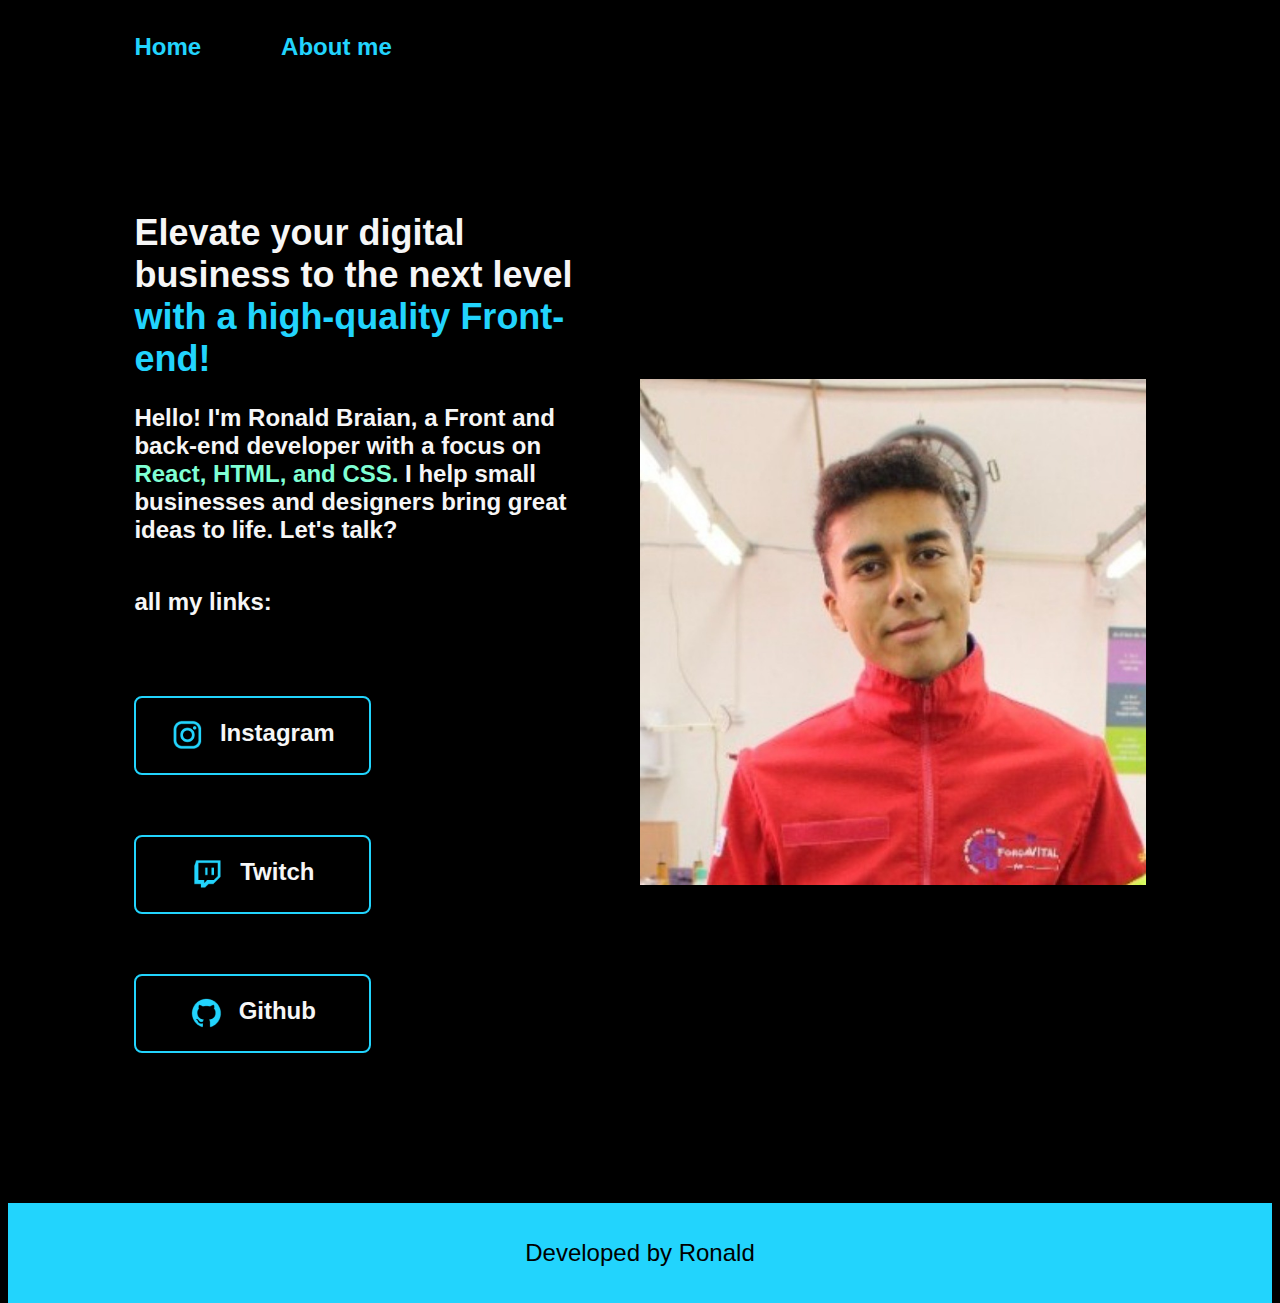
<file: index.html>
<!DOCTYPE html>
<html lang="eng">
<head>
    <meta charset="UTF-8">
    <meta name="viewport" content="width=device-width, initial-scale=1.0">
    <title>Portfolio</title>
    <link rel="stylesheet" href="./styles/style.css">
</head>
<body>
    <header class="cabecalho">
        <nav class="cabecalho__menu">
          <a class="cabecalho__menu__link" href="index.html">Home</a>
          <a class="cabecalho__menu__link" href="about.html">About me</a>
        </nav>
    </header>  
    <main class="apresentacao">
    <section class="apresentacao__conteudo">
       <h1 class="apresentacao__conteudo__titulo"> Elevate your digital business to the next level <strong><span class="titulo-destaque">with a high-quality Front-end!</span></strong>
        <p class="apresentacao__conteudo__texto">Hello! I'm Ronald Braian, a Front and back-end developer with a focus on <strong>React, HTML, and CSS.</strong> I help small businesses and designers bring great ideas to life. Let's talk?</p>
        <div class="apresentacao__links">
            <h2 class="apresentacao__links__subtitulo">all my links:</h2>
        <a class="apresentacao__links__navegacao" href="https://www.instagram.com/ronald.braian/">
            <img src="./assets/instagram.png">
            Instagram
        </a>
        <a class="apresentacao__links__navegacao" href="https://www.twitch.tv/ih_eobraia">
            <img src="./assets/twitch.png">
             Twitch
        </a>
        
        <a class="apresentacao__links__navegacao" href="https://github.com/ronaldbraian">
            <img src="./assets/github.png">
            Github
        </a>

        </div>
    </section>
        <img class="apresentacao__imagem" src="assets/imagem.jpeg" alt="Foto do Ronald">
    </main>
    <footer class="footer">
        <p>Developed by Ronald</p>
    </footer>
</body>
</html>
</file>
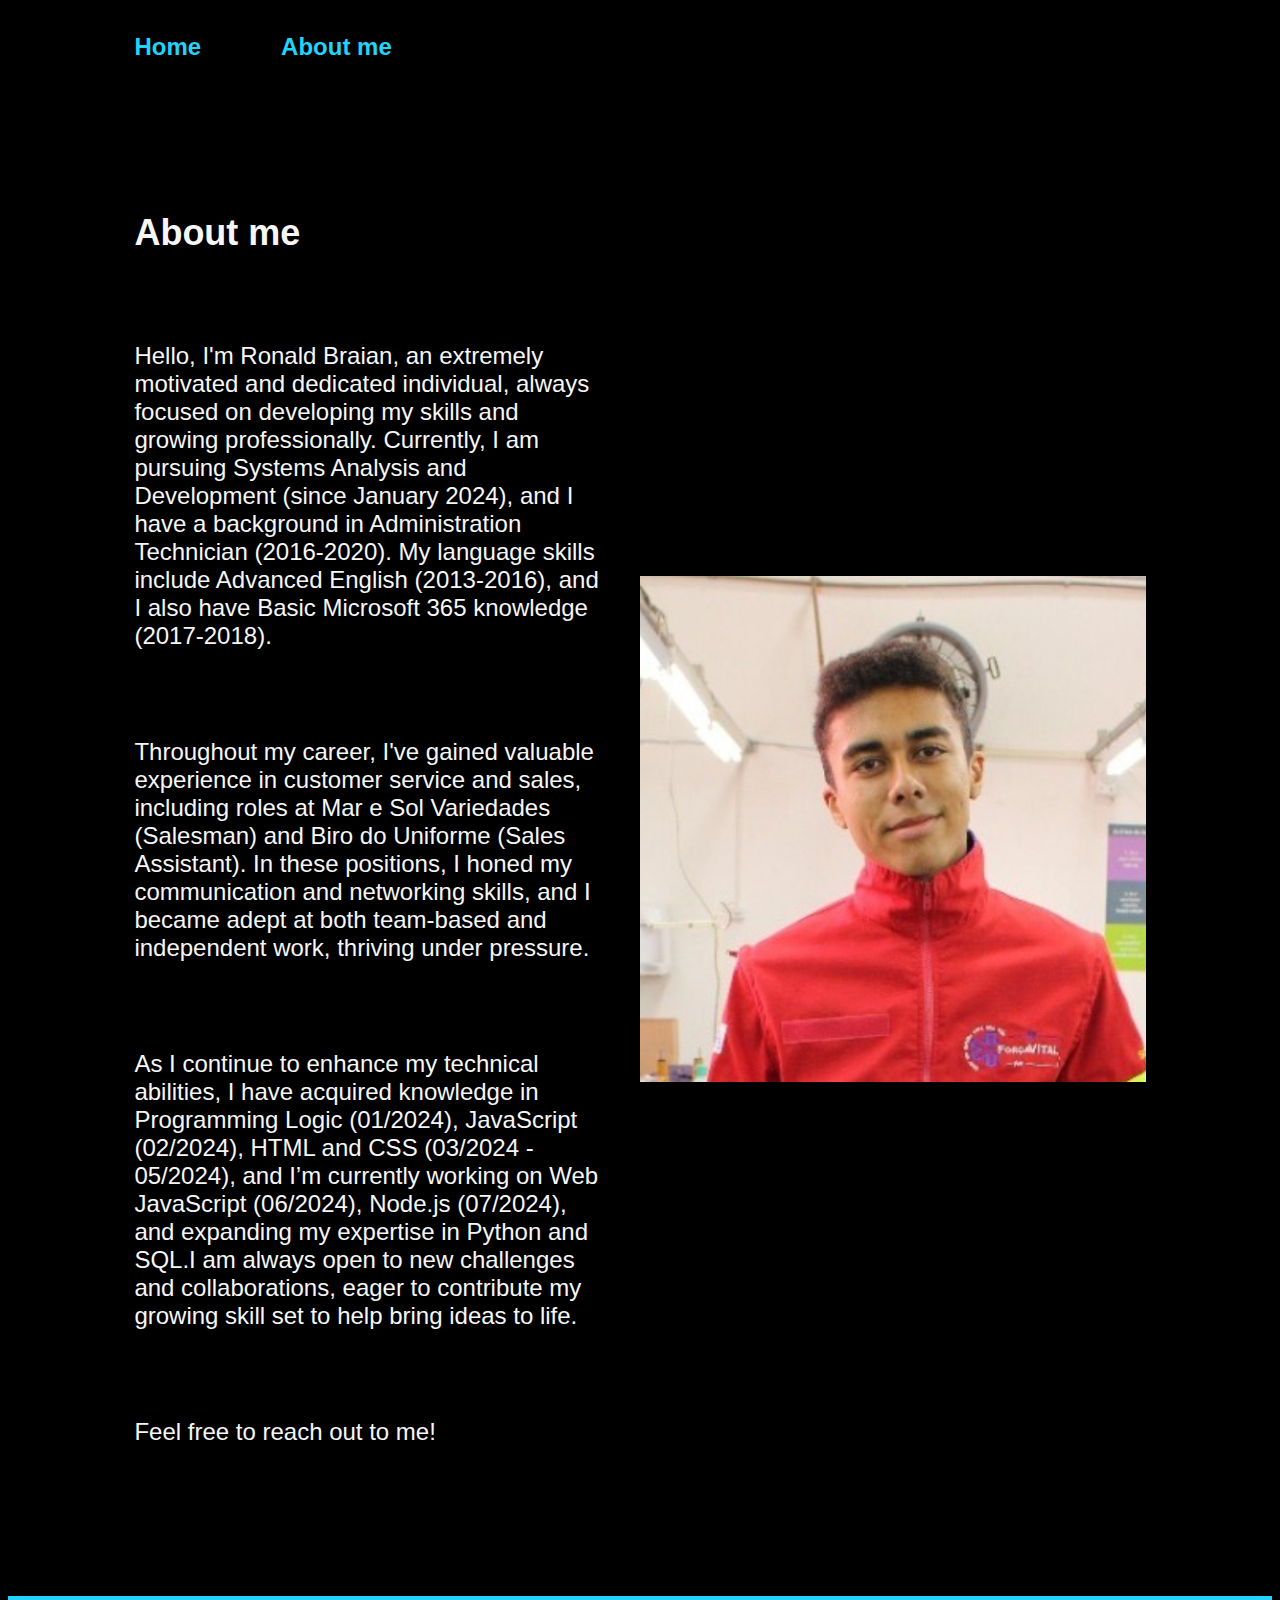
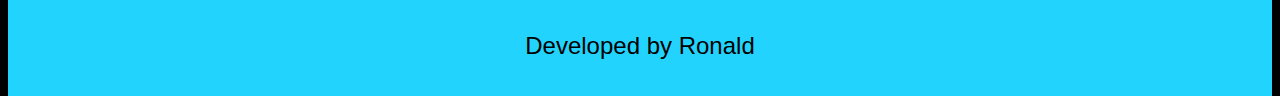
<file: about.html>
<!DOCTYPE html>
<html lang="pt-br">
<head>
    <meta charset="UTF-8">
    <meta name="viewport" content="width=device-width, initial-scale=1.0">
    <title>about me</title>
    <link rel="stylesheet" href="./styles/style.css">
</head>
<body>
    <header class="cabecalho">
        <nav class="cabecalho__menu">
          <a class="cabecalho__menu__link" href="index.html">Home</a>
          <a class="cabecalho__menu__link" href="about.html">About me</a>
        </nav>
    </header>  
    <main class="apresentacao">
        <SECtion class="apresentacao__conteudo">
            <h1 class="apresentacao__conteudo__titulo">About me</h1>
            <p class=" apresentacao__conteudo__texto">Hello, I'm Ronald Braian, an extremely motivated and dedicated individual, always focused on developing my skills and growing professionally. Currently, I am pursuing Systems Analysis and Development (since January 2024), and I have a background in Administration Technician (2016-2020). My language skills include Advanced English (2013-2016), and I also have Basic Microsoft 365 knowledge (2017-2018).</p>
            <p class=" apresentacao__conteudo__texto"> Throughout my career, I've gained valuable experience in customer service and sales, including roles at Mar e Sol Variedades (Salesman) and Biro do Uniforme (Sales Assistant). In these positions, I honed my communication and networking skills, and I became adept at both team-based and independent work, thriving under pressure.</p>
            <p class=" apresentacao__conteudo__texto"> As I continue to enhance my technical abilities, I have acquired knowledge in Programming Logic (01/2024), JavaScript (02/2024), HTML and CSS (03/2024 - 05/2024), and I’m currently working on Web JavaScript (06/2024), Node.js (07/2024), and expanding my expertise in Python and SQL.I am always open to new challenges and collaborations, eager to contribute my growing skill set to help bring ideas to life.</p>
            <p class=" apresentacao__conteudo__texto">  Feel free to reach out to me!</p>
        </section>
        <img class="apresentacao__imagem" src="assets/imagem.jpeg" alt="Foto do Ronald">
    </main>
    <footer class="footer">
        <p>Developed by Ronald</p>
    </footer>
</body>
</html>
</file>
<file: styles/style.css>
@import url('https://fonts.googleapis.com/css2?family=Krona+One&family=Montserrat:ital,wght@0,100..900;1,100..900&display=swap')

* {
border: 0;
padding: 0;
}

:root {
    --cor-primaria: #000000;
    --cor-secundaria: #f6f6f6;
    --cor-terciaria: #22d4fd;
    --cor-hover: #272727;

    --fonte-primaria: "Krona One", sans-serif;
    --fonte-secundaria: "Montserrat", sans-serif;
}

body {
    box-sizing: border-box;
    height: 100vh;
    background-color: var(--cor-primaria);
    color: var(--cor-secundaria);
}

.titulo-destaque {
    color:var(--cor-terciaria);
}
strong{
    color: aquamarine;
}

.apresentacao {
    margin: 10%;
    display: flex;
    align-items: center;
    justify-content: space-between;
    gap: 40px;
}

.apresentacao__conteudo {
    width: 50%;
    display: flex;
    flex-direction: column;
    gap: 40px;
}

.apresentacao__conteudo__titulo {
    font-family: var(--fonte-primaria);
    font-size: 2.25rem;
}

.apresentacao__conteudo__texto {
    font-family: var(--fonte-secundaria);
    font-size: 1.5rem;
}

.apresentacao__links {
    display: flex;
    justify-content: space-between;
    flex-direction: column;
    gap: 60px;
}

.apresentacao__links__navegacao {
    display: flex;
    justify-content: center;
    gap: 16px;
    width: 50%;
    text-align: center;
    border-radius: 8px;
    font-size: 1.5rem;
    border: 2px solid var(--cor-terciaria);
    padding: 21.5px 0;
    text-decoration: none;
    color: var(--cor-secundaria);
    font-family: var(--fonte-secundaria);
    font-weight: 600;
}

.apresentacao__links__link:hover {
background-color: var(--cor-hover);
}

.footer {
    color: var(--cor-primaria);
    background-color: var(--cor-terciaria);
    padding: 12px;
    text-align: center;
    font-family: var(--fonte-secundaria);
    font-size: 1.5rem;
    font-weight: 400;
}

.apresentacao__links__subtitulo{
    font-family: var(--fonte-primaria);
    font-weight: 600;
    font-size: 1.5rem;
}

.cabecalho {
    padding: 2% 0% 0% 10%;
}

.cabecalho__menu {
    display: flex;
    gap: 80px;
}

.apresentacao__imagem {
    width: 50%
}



.cabecalho__menu__link {
    font-family: var(--fonte-secundaria);
    font-size: 1.5rem;
    font-weight: 600;
    color: var(--cor-terciaria);
    text-decoration: none;
}

@media (max-width: 1200px) {
    .cabecalho {
        padding: 10%;
    }

    .cabecalho__menu {
        justify-content: center;
    }
    
    .apresentacao {
        flex-direction: column-reverse;
        padding: 5%;
    }
.apresentacao__conteudo {
width: auto;
}
}
</file>
